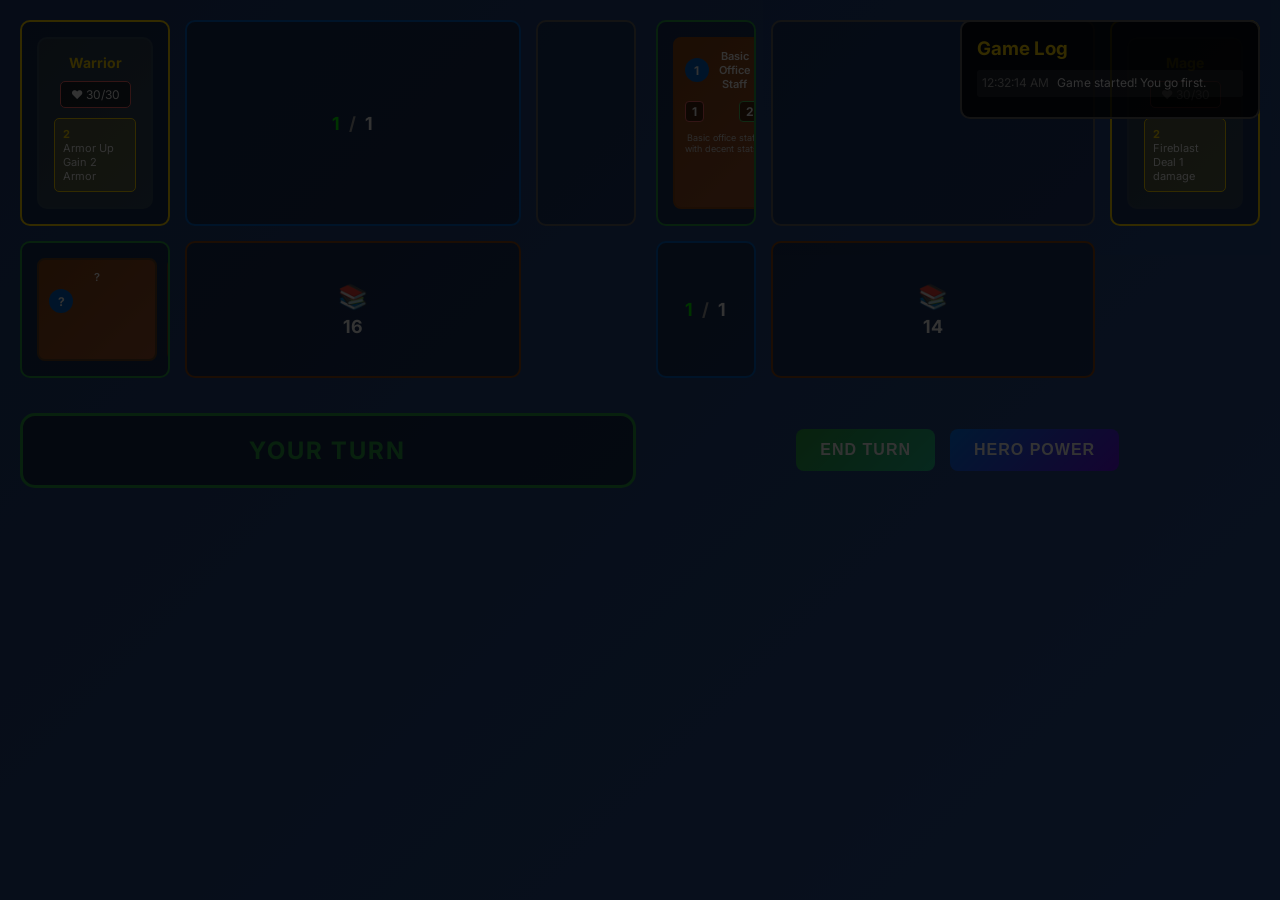
<file: index.html>
<!DOCTYPE html>
<html lang="en">
<head>
    <meta charset="UTF-8">
    <meta name="viewport" content="width=device-width, initial-scale=1.0">
    <title>Hearthstone Simulator</title>
    <link rel="stylesheet" href="style.css">
    <link href="https://fonts.googleapis.com/css2?family=Inter:wght@400;500;600;700&display=swap" rel="stylesheet">
</head>
<body>
    <div id="game-container">
        <!-- Opponent Section -->
        <div class="opponent-section">
            <div class="hero-area" id="opponent-hero">
                <!-- Hero will be rendered here -->
            </div>
            <div class="mana-area" id="opponent-mana">
                <!-- Mana will be rendered here -->
            </div>
            <div class="board-area" id="opponent-board">
                <!-- Minions will be rendered here -->
            </div>
            <div class="hand-area" id="opponent-hand">
                <!-- Hand cards will be rendered here -->
            </div>
            <div class="deck-area" id="opponent-deck">
                <!-- Deck count will be rendered here -->
            </div>
        </div>

        <!-- Turn Indicator -->
        <div class="turn-indicator" id="turn-indicator">
            Your Turn
        </div>

        <!-- Player Section -->
        <div class="player-section">
            <div class="hand-area" id="player-hand">
                <!-- Hand cards will be rendered here -->
            </div>
            <div class="board-area" id="player-board">
                <!-- Minions will be rendered here -->
            </div>
            <div class="hero-area" id="player-hero">
                <!-- Hero will be rendered here -->
            </div>
            <div class="mana-area" id="player-mana">
                <!-- Mana will be rendered here -->
            </div>
            <div class="deck-area" id="player-deck">
                <!-- Deck count will be rendered here -->
            </div>
        </div>

        <!-- Control Panel -->
        <div class="control-panel">
            <button id="end-turn-btn" class="btn btn-primary">End Turn</button>
            <button id="hero-power-btn" class="btn btn-secondary">Hero Power</button>
        </div>

        <!-- Game Log -->
        <div class="game-log-container">
            <h3>Game Log</h3>
            <div id="game-log" class="game-log">
                <!-- Log messages will appear here -->
            </div>
        </div>
    </div>

    <!-- Game Over Overlay -->
    <div id="game-over-overlay" class="overlay hidden">
        <!-- Game over content will be rendered here -->
    </div>

    <!-- Tooltips -->
    <div id="card-tooltip" class="tooltip hidden"></div>
    <div id="minion-tooltip" class="tooltip hidden"></div>
    <div id="hero-tooltip" class="tooltip hidden"></div>

    <script type="module" src="src/main.js"></script>
</body>
</html>
</file>
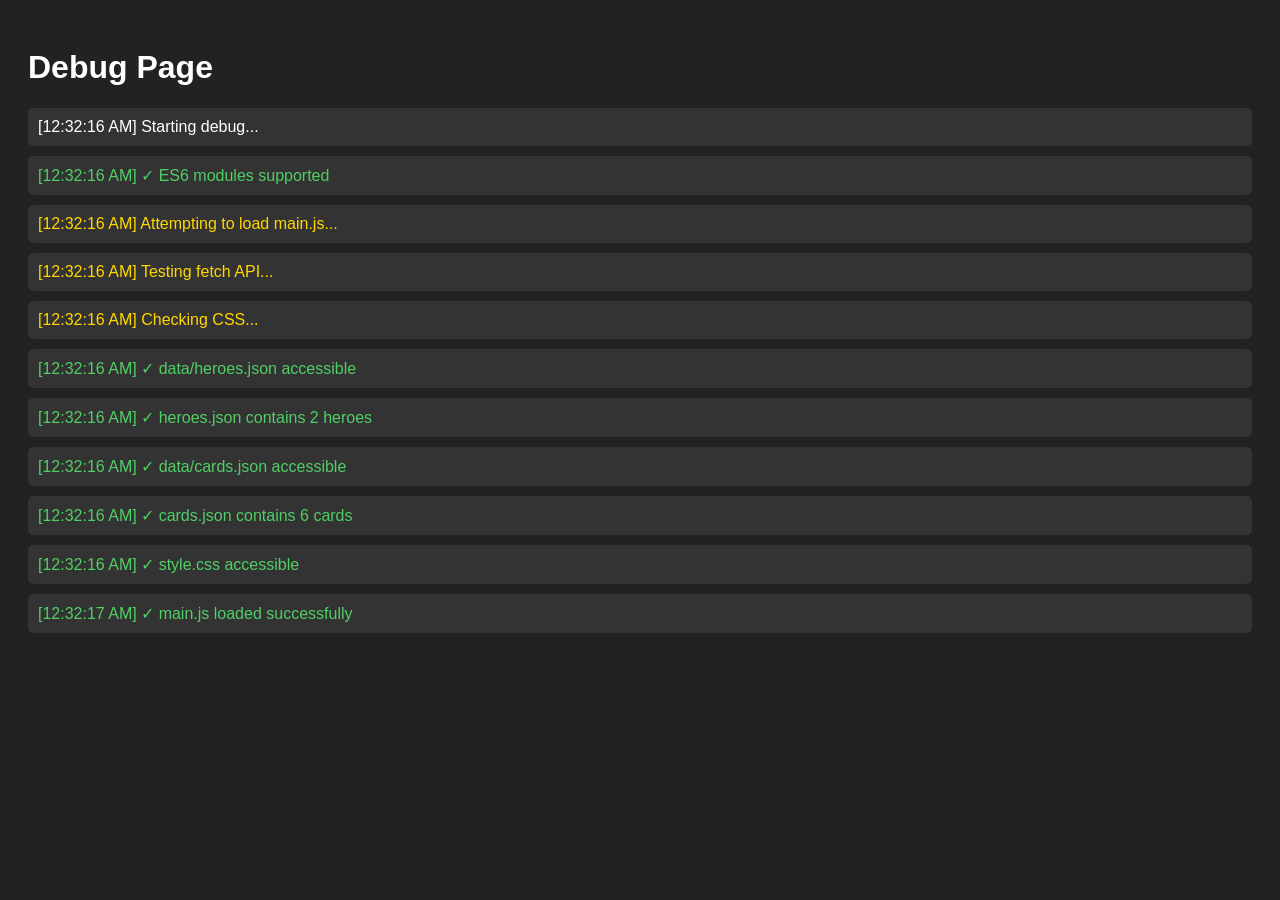
<file: debug.html>
<!DOCTYPE html>
<html lang="en">
<head>
    <meta charset="UTF-8">
    <meta name="viewport" content="width=device-width, initial-scale=1.0">
    <title>Debug Hearthstone Simulator</title>
    <style>
        body {
            font-family: Arial, sans-serif;
            background: #222;
            color: white;
            padding: 20px;
        }
        .debug-info {
            background: #333;
            padding: 10px;
            margin: 10px 0;
            border-radius: 5px;
        }
        .error { color: #ff6b6b; }
        .success { color: #51cf66; }
        .loading { color: #ffd700; }
    </style>
</head>
<body>
    <h1>Debug Page</h1>
    <div id="debug-output"></div>

    <script>
        const debugOutput = document.getElementById('debug-output');
        
        function log(message, type = 'info') {
            const div = document.createElement('div');
            div.className = `debug-info ${type}`;
            div.textContent = `[${new Date().toLocaleTimeString()}] ${message}`;
            debugOutput.appendChild(div);
            console.log(message);
        }

        log('Starting debug...');
        
        // Check if modules are supported
        if ('noModule' in HTMLScriptElement.prototype) {
            log('✓ ES6 modules supported', 'success');
        } else {
            log('❌ ES6 modules not supported', 'error');
        }

        // Try to load main script
        log('Attempting to load main.js...', 'loading');
        
        const script = document.createElement('script');
        script.type = 'module';
        script.src = 'src/main.js';
        
        script.onload = () => {
            log('✓ main.js loaded successfully', 'success');
        };
        
        script.onerror = (error) => {
            log(`❌ Failed to load main.js: ${error}`, 'error');
            
            // Try to load individual modules
            log('Trying to load individual modules...', 'loading');
            testModule('src/core/gameState.js');
            testModule('src/ui/renderGame.js');
        };
        
        function testModule(modulePath) {
            const testScript = document.createElement('script');
            testScript.type = 'module';
            testScript.src = modulePath;
            
            testScript.onload = () => {
                log(`✓ ${modulePath} loaded`, 'success');
            };
            
            testScript.onerror = () => {
                log(`❌ ${modulePath} failed to load`, 'error');
            };
            
            document.head.appendChild(testScript);
        }
        
        document.head.appendChild(script);

        // Check fetch API
        log('Testing fetch API...', 'loading');
        fetch('data/heroes.json')
            .then(response => {
                if (response.ok) {
                    log('✓ data/heroes.json accessible', 'success');
                    return response.json();
                } else {
                    log(`❌ data/heroes.json returned ${response.status}`, 'error');
                }
            })
            .then(data => {
                log(`✓ heroes.json contains ${data.heroes.length} heroes`, 'success');
            })
            .catch(error => {
                log(`❌ Fetch error: ${error.message}`, 'error');
            });

        fetch('data/cards.json')
            .then(response => {
                if (response.ok) {
                    log('✓ data/cards.json accessible', 'success');
                    return response.json();
                } else {
                    log(`❌ data/cards.json returned ${response.status}`, 'error');
                }
            })
            .then(data => {
                log(`✓ cards.json contains ${data.cards.length} cards`, 'success');
            })
            .catch(error => {
                log(`❌ Fetch error: ${error.message}`, 'error');
            });

        // Check CSS
        log('Checking CSS...', 'loading');
        fetch('style.css')
            .then(response => {
                if (response.ok) {
                    log('✓ style.css accessible', 'success');
                } else {
                    log(`❌ style.css returned ${response.status}`, 'error');
                }
            })
            .catch(error => {
                log(`❌ CSS fetch error: ${error.message}`, 'error');
            });
    </script>
</body>
</html>
</file>
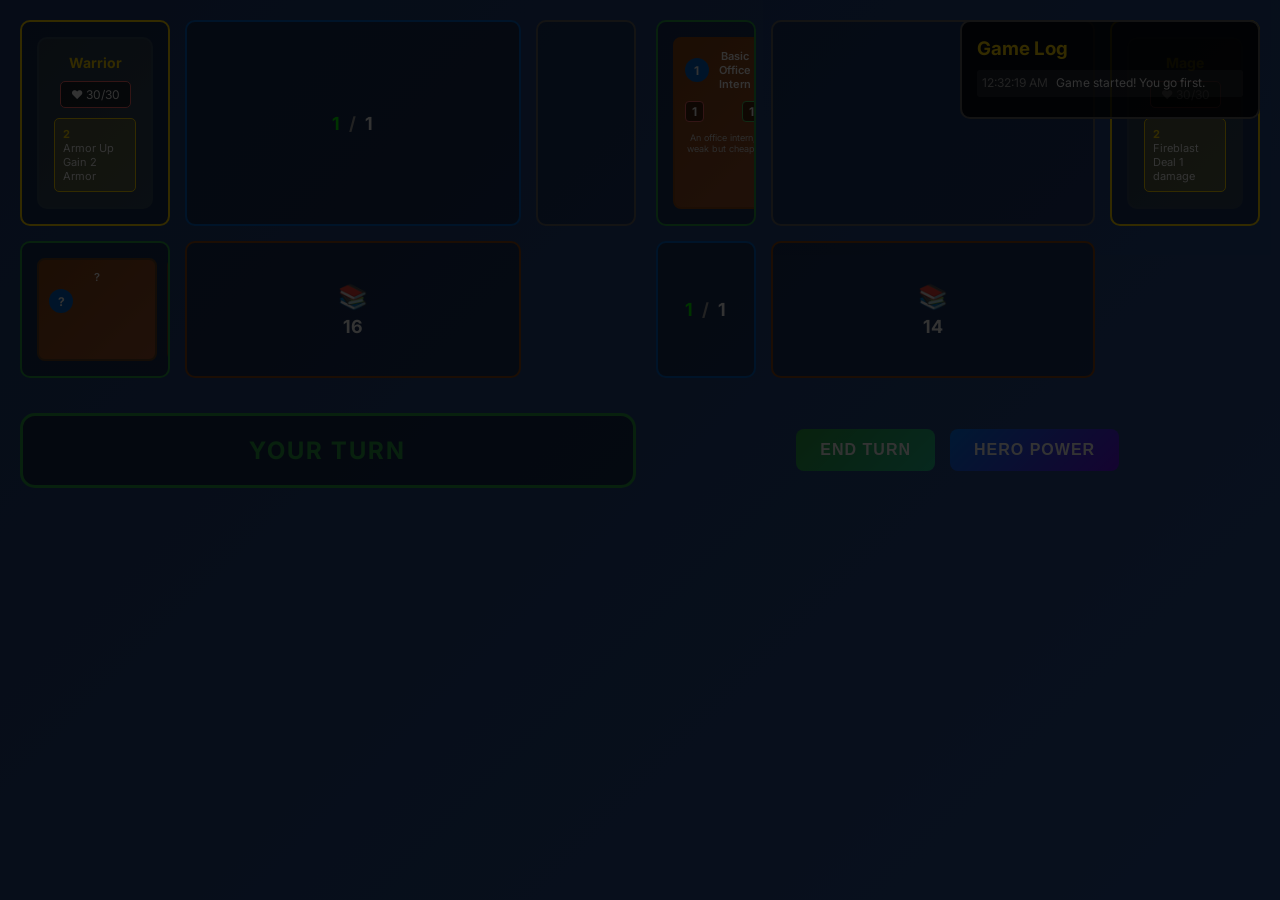
<file: index-safe.html>
<!DOCTYPE html>
<html lang="en">
<head>
    <meta charset="UTF-8">
    <meta name="viewport" content="width=device-width, initial-scale=1.0">
    <title>Hearthstone Simulator (Safe Mode)</title>
    <link rel="stylesheet" href="style.css">
    <link href="https://fonts.googleapis.com/css2?family=Inter:wght@400;500;600;700&display=swap" rel="stylesheet">
    <style>
        .loading-overlay {
            position: fixed;
            top: 0;
            left: 0;
            width: 100%;
            height: 100%;
            background: rgba(0, 0, 0, 0.8);
            color: white;
            display: flex;
            align-items: center;
            justify-content: center;
            z-index: 9999;
            font-family: 'Inter', sans-serif;
        }
        .loading-content {
            text-align: center;
        }
        .spinner {
            border: 4px solid #f3f3f3;
            border-top: 4px solid #ffd700;
            border-radius: 50%;
            width: 40px;
            height: 40px;
            animation: spin 1s linear infinite;
            margin: 0 auto 20px;
        }
        @keyframes spin {
            0% { transform: rotate(0deg); }
            100% { transform: rotate(360deg); }
        }
    </style>
</head>
<body>
    <!-- Loading Overlay -->
    <div class="loading-overlay" id="loading">
        <div class="loading-content">
            <div class="spinner"></div>
            <h2>Loading Hearthstone Simulator...</h2>
            <p>Please wait while we prepare your game.</p>
        </div>
    </div>

    <div id="game-container">
        <!-- Opponent Section -->
        <div class="opponent-section">
            <div class="hero-area" id="opponent-hero">
                <!-- Hero will be rendered here -->
            </div>
            <div class="mana-area" id="opponent-mana">
                <!-- Mana will be rendered here -->
            </div>
            <div class="board-area" id="opponent-board">
                <!-- Minions will be rendered here -->
            </div>
            <div class="hand-area" id="opponent-hand">
                <!-- Hand cards will be rendered here -->
            </div>
            <div class="deck-area" id="opponent-deck">
                <!-- Deck count will be rendered here -->
            </div>
        </div>

        <!-- Turn Indicator -->
        <div class="turn-indicator" id="turn-indicator">
            Your Turn
        </div>

        <!-- Player Section -->
        <div class="player-section">
            <div class="hand-area" id="player-hand">
                <!-- Hand cards will be rendered here -->
            </div>
            <div class="board-area" id="player-board">
                <!-- Minions will be rendered here -->
            </div>
            <div class="hero-area" id="player-hero">
                <!-- Hero will be rendered here -->
            </div>
            <div class="mana-area" id="player-mana">
                <!-- Mana will be rendered here -->
            </div>
            <div class="deck-area" id="player-deck">
                <!-- Deck count will be rendered here -->
            </div>
        </div>

        <!-- Control Panel -->
        <div class="control-panel">
            <button id="end-turn-btn" class="btn btn-primary">End Turn</button>
            <button id="hero-power-btn" class="btn btn-secondary">Hero Power</button>
        </div>

        <!-- Game Log -->
        <div class="game-log-container">
            <h3>Game Log</h3>
            <div id="game-log" class="game-log">
                <!-- Log messages will appear here -->
            </div>
        </div>
    </div>

    <!-- Game Over Overlay -->
    <div id="game-over-overlay" class="overlay hidden">
        <!-- Game over content will be rendered here -->
    </div>

    <!-- Tooltips -->
    <div id="card-tooltip" class="tooltip hidden"></div>
    <div id="minion-tooltip" class="tooltip hidden"></div>
    <div id="hero-tooltip" class="tooltip hidden"></div>

    <script type="module" src="src/main-safe.js"></script>
</body>
</html>
</file>
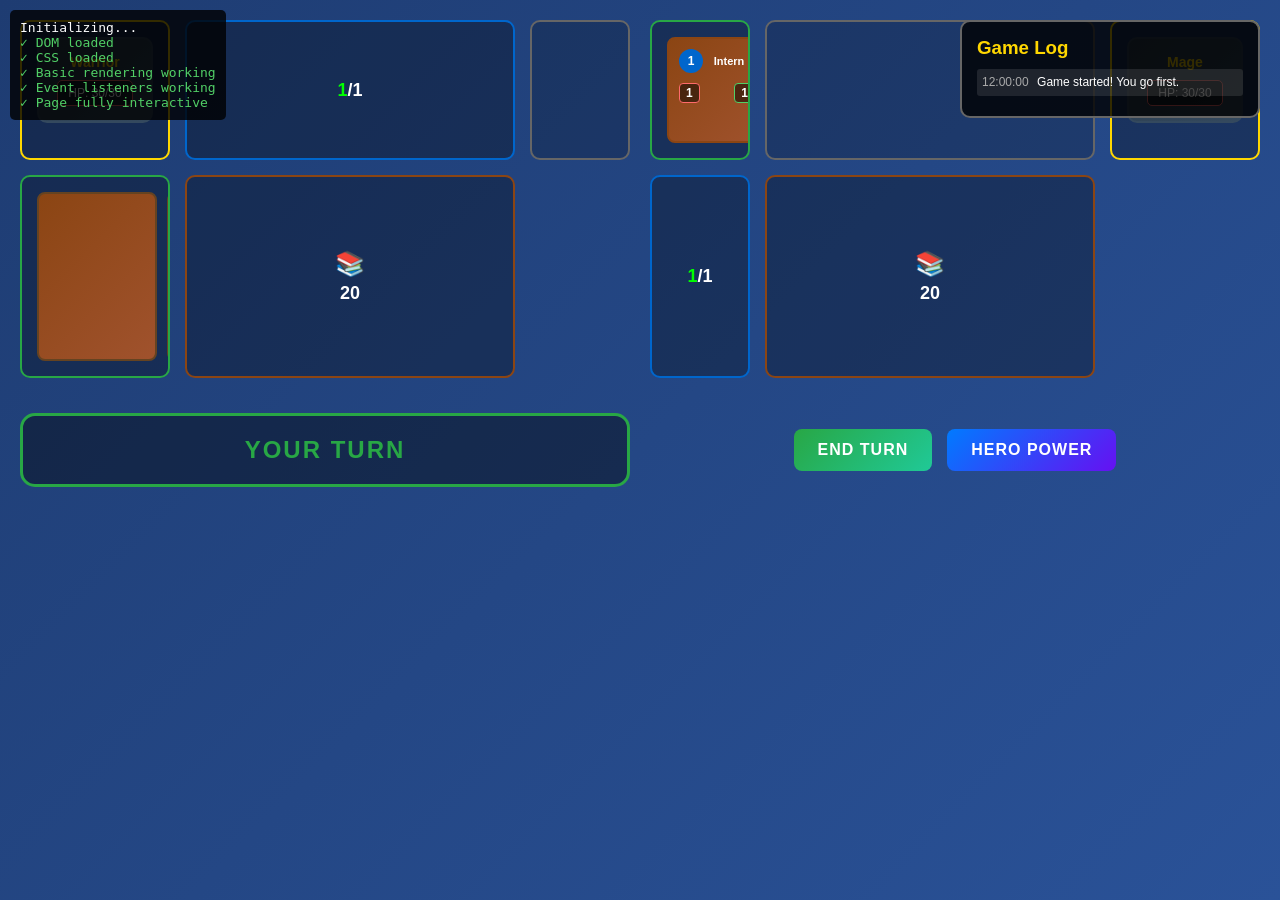
<file: simple.html>
<!DOCTYPE html>
<html lang="en">
<head>
    <meta charset="UTF-8">
    <meta name="viewport" content="width=device-width, initial-scale=1.0">
    <title>Simple Hearthstone Test</title>
    <link rel="stylesheet" href="style.css">
    <style>
        .debug-overlay {
            position: fixed;
            top: 10px;
            left: 10px;
            background: rgba(0,0,0,0.8);
            color: white;
            padding: 10px;
            border-radius: 5px;
            z-index: 9999;
            font-family: monospace;
            max-width: 300px;
        }
        .error { color: #ff6b6b; }
        .success { color: #51cf66; }
    </style>
</head>
<body>
    <div class="debug-overlay" id="debug">
        <div>Initializing...</div>
    </div>

    <div id="game-container">
        <!-- Opponent Section -->
        <div class="opponent-section">
            <div class="hero-area" id="opponent-hero">
                <div class="hero">
                    <div class="hero-portrait">
                        <div class="hero-class">Warrior</div>
                    </div>
                    <div class="hero-stats">
                        <div class="hero-health">
                            <span>HP: 30/30</span>
                        </div>
                    </div>
                </div>
            </div>
            <div class="mana-area" id="opponent-mana">
                <div class="mana-display">
                    <span class="mana-current">1</span>/<span class="mana-max">1</span>
                </div>
            </div>
            <div class="board-area" id="opponent-board"></div>
            <div class="hand-area" id="opponent-hand">
                <div class="card card-back"></div>
                <div class="card card-back"></div>
                <div class="card card-back"></div>
            </div>
            <div class="deck-area" id="opponent-deck">
                <div class="deck-count">
                    <span class="deck-icon">📚</span>
                    <span class="deck-number">20</span>
                </div>
            </div>
        </div>

        <!-- Turn Indicator -->
        <div class="turn-indicator player" id="turn-indicator">
            Your Turn
        </div>

        <!-- Player Section -->
        <div class="player-section">
            <div class="hand-area" id="player-hand">
                <div class="card minion">
                    <div class="card-content">
                        <div class="card-header">
                            <div class="card-cost">1</div>
                            <div class="card-name">Intern</div>
                        </div>
                        <div class="card-stats">
                            <div class="card-attack">1</div>
                            <div class="card-health">1</div>
                        </div>
                    </div>
                </div>
                <div class="card spell">
                    <div class="card-content">
                        <div class="card-header">
                            <div class="card-cost">2</div>
                            <div class="card-name">Heal</div>
                        </div>
                        <div class="card-description">Restore 5 health</div>
                    </div>
                </div>
            </div>
            <div class="board-area" id="player-board"></div>
            <div class="hero-area" id="player-hero">
                <div class="hero">
                    <div class="hero-portrait">
                        <div class="hero-class">Mage</div>
                    </div>
                    <div class="hero-stats">
                        <div class="hero-health">
                            <span>HP: 30/30</span>
                        </div>
                    </div>
                </div>
            </div>
            <div class="mana-area" id="player-mana">
                <div class="mana-display">
                    <span class="mana-current">1</span>/<span class="mana-max">1</span>
                </div>
            </div>
            <div class="deck-area" id="player-deck">
                <div class="deck-count">
                    <span class="deck-icon">📚</span>
                    <span class="deck-number">20</span>
                </div>
            </div>
        </div>

        <!-- Control Panel -->
        <div class="control-panel">
            <button id="end-turn-btn" class="btn btn-primary">End Turn</button>
            <button id="hero-power-btn" class="btn btn-secondary">Hero Power</button>
        </div>

        <!-- Game Log -->
        <div class="game-log-container">
            <h3>Game Log</h3>
            <div id="game-log" class="game-log">
                <div class="log-message">
                    <span class="log-time">12:00:00</span>
                    <span class="log-text">Game started! You go first.</span>
                </div>
            </div>
        </div>
    </div>

    <script>
        const debug = document.getElementById('debug');
        
        function log(message, type = 'info') {
            const div = document.createElement('div');
            div.className = type;
            div.textContent = message;
            debug.appendChild(div);
            console.log(message);
        }

        log('✓ DOM loaded', 'success');
        log('✓ CSS loaded', 'success');
        log('✓ Basic rendering working', 'success');

        // Test basic interactions
        document.getElementById('end-turn-btn').addEventListener('click', () => {
            log('End turn clicked!', 'success');
            const indicator = document.getElementById('turn-indicator');
            indicator.textContent = 'Opponent Turn';
            indicator.className = 'turn-indicator opponent';
            
            setTimeout(() => {
                indicator.textContent = 'Your Turn';
                indicator.className = 'turn-indicator player';
                log('Your turn started', 'success');
            }, 2000);
        });

        document.getElementById('hero-power-btn').addEventListener('click', () => {
            log('Hero power clicked!', 'success');
        });

        // Test card interactions
        document.querySelectorAll('.card').forEach(card => {
            card.addEventListener('click', () => {
                log('Card clicked!', 'success');
            });
        });

        log('✓ Event listeners working', 'success');
        log('✓ Page fully interactive', 'success');
    </script>
</body>
</html>
</file>
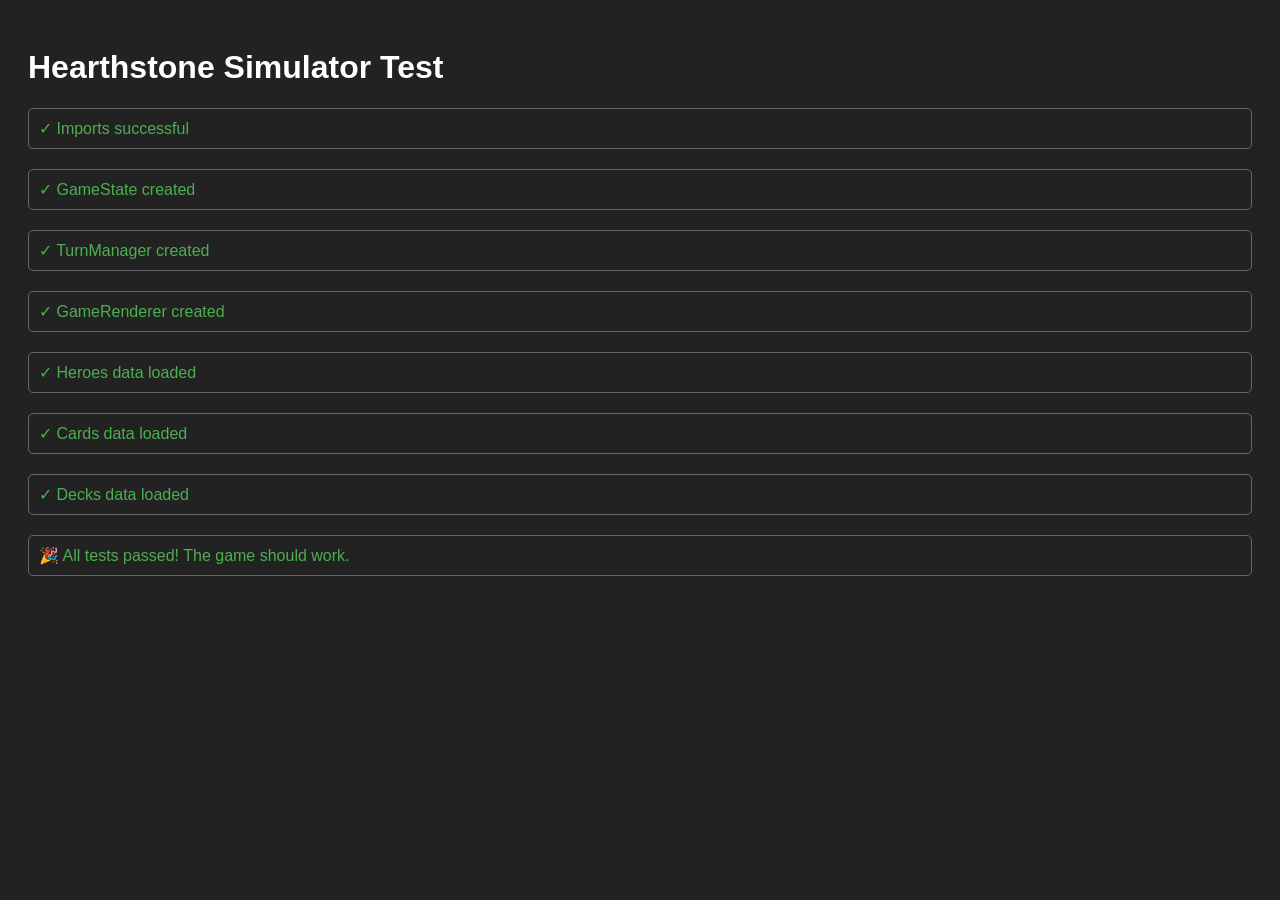
<file: test.html>
<!DOCTYPE html>
<html lang="en">
<head>
    <meta charset="UTF-8">
    <meta name="viewport" content="width=device-width, initial-scale=1.0">
    <title>Test Hearthstone Simulator</title>
    <style>
        body {
            font-family: Arial, sans-serif;
            background: #222;
            color: white;
            padding: 20px;
        }
        .test-section {
            margin: 20px 0;
            padding: 10px;
            border: 1px solid #666;
            border-radius: 5px;
        }
        .success { color: #4CAF50; }
        .error { color: #f44336; }
    </style>
</head>
<body>
    <h1>Hearthstone Simulator Test</h1>
    <div id="test-results"></div>

    <script type="module">
        async function testGame() {
            const results = document.getElementById('test-results');
            
            try {
                // Test imports
                const { GameState } = await import('./src/core/gameState.js');
                const { TurnManager } = await import('./src/core/turnManager.js');
                const { GameRenderer } = await import('./src/ui/renderGame.js');
                
                results.innerHTML += '<div class="test-section success">✓ Imports successful</div>';
                
                // Test game state creation
                const gameState = new GameState();
                results.innerHTML += '<div class="test-section success">✓ GameState created</div>';
                
                // Test turn manager
                const turnManager = new TurnManager(gameState);
                results.innerHTML += '<div class="test-section success">✓ TurnManager created</div>';
                
                // Test renderer
                const renderer = new GameRenderer();
                results.innerHTML += '<div class="test-section success">✓ GameRenderer created</div>';
                
                // Test data loading
                const heroesResponse = await fetch('data/heroes.json');
                const heroesData = await heroesResponse.json();
                results.innerHTML += '<div class="test-section success">✓ Heroes data loaded</div>';
                
                const cardsResponse = await fetch('data/cards.json');
                const cardsData = await cardsResponse.json();
                results.innerHTML += '<div class="test-section success">✓ Cards data loaded</div>';
                
                const decksResponse = await fetch('data/decks.json');
                const decksData = await decksResponse.json();
                results.innerHTML += '<div class="test-section success">✓ Decks data loaded</div>';
                
                results.innerHTML += '<div class="test-section success">🎉 All tests passed! The game should work.</div>';
                
            } catch (error) {
                results.innerHTML += `<div class="test-section error">❌ Error: ${error.message}</div>`;
                console.error('Test error:', error);
            }
        }
        
        testGame();
    </script>
</body>
</html>
</file>
<file: style.css>
/* Hearthstone Simulator Styles */
* {
  margin: 0;
  padding: 0;
  box-sizing: border-box;
}

body {
  font-family: 'Inter', sans-serif;
  background: linear-gradient(135deg, #1e3c72 0%, #2a5298 100%);
  color: #fff;
  height: 100vh;
  overflow: hidden;
}

#game-container {
  display: grid;
  grid-template-rows: 1fr auto 1fr;
  height: 100vh;
  gap: 20px;
  padding: 20px;
}

/* Opponent Section */
.opponent-section {
  display: grid;
  grid-template-columns: 150px 1fr 100px;
  grid-template-rows: auto 1fr auto;
  gap: 15px;
}

/* Player Section */
.player-section {
  display: grid;
  grid-template-columns: 100px 1fr 150px;
  grid-template-rows: auto 1fr auto;
  gap: 15px;
}

/* Common Areas */
.hero-area {
  background: rgba(0, 0, 0, 0.3);
  border-radius: 10px;
  padding: 15px;
  border: 2px solid #ffd700;
  min-height: 120px;
}

.mana-area {
  background: rgba(0, 0, 0, 0.3);
  border-radius: 10px;
  padding: 10px;
  border: 2px solid #0066cc;
  display: flex;
  align-items: center;
  justify-content: center;
}

.board-area {
  background: rgba(0, 0, 0, 0.2);
  border-radius: 10px;
  padding: 15px;
  border: 2px solid #666;
  display: flex;
  gap: 10px;
  overflow-x: auto;
  min-height: 140px;
}

.hand-area {
  background: rgba(0, 0, 0, 0.3);
  border-radius: 10px;
  padding: 15px;
  border: 2px solid #28a745;
  display: flex;
  gap: 10px;
  overflow-x: auto;
  min-height: 120px;
}

.deck-area {
  background: rgba(0, 0, 0, 0.3);
  border-radius: 10px;
  padding: 10px;
  border: 2px solid #8b4513;
  display: flex;
  align-items: center;
  justify-content: center;
  font-size: 18px;
  font-weight: bold;
}

/* Turn Indicator */
.turn-indicator {
  grid-row: 2;
  background: rgba(0, 0, 0, 0.4);
  border-radius: 15px;
  padding: 20px;
  text-align: center;
  font-size: 24px;
  font-weight: bold;
  border: 3px solid #ffd700;
  text-transform: uppercase;
  letter-spacing: 2px;
}

.turn-indicator.player {
  border-color: #28a745;
  color: #28a745;
}

.turn-indicator.opponent {
  border-color: #dc3545;
  color: #dc3545;
}

/* Control Panel */
.control-panel {
  grid-row: 2;
  display: flex;
  gap: 15px;
  justify-content: center;
  align-items: center;
}

.btn {
  padding: 12px 24px;
  border: none;
  border-radius: 8px;
  font-size: 16px;
  font-weight: 600;
  cursor: pointer;
  transition: all 0.3s ease;
  text-transform: uppercase;
  letter-spacing: 1px;
}

.btn-primary {
  background: linear-gradient(135deg, #28a745, #20c997);
  color: white;
}

.btn-primary:hover {
  background: linear-gradient(135deg, #218838, #1ea085);
  transform: translateY(-2px);
  box-shadow: 0 4px 8px rgba(0, 0, 0, 0.3);
}

.btn-secondary {
  background: linear-gradient(135deg, #007bff, #6610f2);
  color: white;
}

.btn-secondary:hover {
  background: linear-gradient(135deg, #0056b3, #520dc2);
  transform: translateY(-2px);
  box-shadow: 0 4px 8px rgba(0, 0, 0, 0.3);
}

.btn:disabled {
  opacity: 0.5;
  cursor: not-allowed;
  transform: none;
}

/* Game Log */
.game-log-container {
  position: fixed;
  right: 20px;
  top: 20px;
  width: 300px;
  max-height: 400px;
  background: rgba(0, 0, 0, 0.8);
  border-radius: 10px;
  padding: 15px;
  border: 2px solid #666;
}

.game-log-container h3 {
  margin-bottom: 10px;
  color: #ffd700;
}

.game-log {
  max-height: 350px;
  overflow-y: auto;
  font-size: 12px;
  line-height: 1.4;
}

.log-message {
  margin-bottom: 5px;
  padding: 5px;
  border-radius: 3px;
  background: rgba(255, 255, 255, 0.1);
}

.log-message.highlight {
  background: rgba(255, 215, 0, 0.3);
  border: 1px solid #ffd700;
}

.log-time {
  color: #aaa;
  margin-right: 5px;
}

/* Card Styles */
.card {
  background: linear-gradient(135deg, #2c3e50, #34495e);
  border: 2px solid #34495e;
  border-radius: 8px;
  padding: 10px;
  min-width: 120px;
  max-width: 140px;
  cursor: pointer;
  transition: all 0.3s ease;
  position: relative;
}

.card:hover {
  transform: translateY(-5px);
  box-shadow: 0 8px 16px rgba(0, 0, 0, 0.4);
  border-color: #ffd700;
}

.card.minion {
  border-color: #8b4513;
}

.card.spell {
  border-color: #4169e1;
}

.card-back {
  background: linear-gradient(135deg, #8b4513, #a0522d);
  border: 2px solid #654321;
}

.card-content {
  display: flex;
  flex-direction: column;
  gap: 5px;
}

.card-header {
  display: flex;
  justify-content: space-between;
  align-items: center;
}

.card-cost {
  background: #0066cc;
  color: white;
  border-radius: 50%;
  width: 24px;
  height: 24px;
  display: flex;
  align-items: center;
  justify-content: center;
  font-weight: bold;
  font-size: 12px;
}

.card-name {
  font-size: 11px;
  font-weight: 600;
  text-align: center;
  color: #fff;
  flex: 1;
}

.card-stats {
  display: flex;
  justify-content: space-between;
  align-items: center;
  margin-top: 5px;
}

.card-attack, .card-health {
  background: rgba(0, 0, 0, 0.5);
  color: white;
  border-radius: 4px;
  padding: 2px 6px;
  font-weight: bold;
  font-size: 12px;
}

.card-attack {
  border: 1px solid #ff6b6b;
}

.card-health {
  border: 1px solid #51cf66;
}

.card-description {
  font-size: 9px;
  color: #ddd;
  text-align: center;
  margin-top: 5px;
}

.keyword {
  background: #ffd700;
  color: #000;
  padding: 1px 4px;
  border-radius: 3px;
  font-size: 8px;
  font-weight: bold;
  margin-right: 2px;
}

/* Minion Styles */
.minion {
  background: linear-gradient(135deg, #8b4513, #a0522d);
  border: 2px solid #654321;
  border-radius: 8px;
  padding: 10px;
  min-width: 100px;
  max-width: 120px;
  cursor: pointer;
  transition: all 0.3s ease;
  position: relative;
}

.minion:hover {
  transform: translateY(-3px);
  box-shadow: 0 6px 12px rgba(0, 0, 0, 0.4);
  border-color: #ffd700;
}

.minion.can-attack {
  border-color: #28a745;
  box-shadow: 0 0 10px rgba(40, 167, 69, 0.5);
}

.minion.dead {
  opacity: 0.5;
  transform: scale(0.9);
}

.minion-content {
  display: flex;
  flex-direction: column;
  gap: 5px;
}

.minion-name {
  font-size: 11px;
  font-weight: 600;
  text-align: center;
  color: #fff;
}

.minion-stats {
  display: flex;
  justify-content: space-between;
  align-items: center;
}

.minion-attack, .minion-health {
  background: rgba(0, 0, 0, 0.5);
  color: white;
  border-radius: 4px;
  padding: 2px 6px;
  font-weight: bold;
  font-size: 12px;
}

.minion-attack {
  border: 1px solid #ff6b6b;
}

.minion-health {
  border: 1px solid #51cf66;
}

.minion-health.damaged {
  background: rgba(255, 0, 0, 0.3);
}

/* Hero Styles */
.hero {
  background: linear-gradient(135deg, #2c3e50, #34495e);
  border: 2px solid #34495e;
  border-radius: 10px;
  padding: 15px;
  cursor: pointer;
  transition: all 0.3s ease;
}

.hero:hover {
  transform: scale(1.05);
  box-shadow: 0 8px 16px rgba(0, 0, 0, 0.4);
  border-color: #ffd700;
}

.hero-portrait {
  text-align: center;
  margin-bottom: 10px;
}

.hero-class {
  font-size: 14px;
  font-weight: bold;
  color: #ffd700;
  margin-bottom: 5px;
}

.hero-stats {
  display: flex;
  justify-content: space-around;
  gap: 10px;
}

.hero-health, .hero-armor {
  background: rgba(0, 0, 0, 0.5);
  padding: 5px 10px;
  border-radius: 5px;
  font-size: 12px;
}

.hero-health {
  border: 1px solid #ff6b6b;
}

.hero-armor {
  border: 1px solid #4169e1;
}

.hero-health.damaged {
  background: rgba(255, 0, 0, 0.3);
}

.hero-power {
  margin-top: 10px;
  padding: 8px;
  background: rgba(255, 215, 0, 0.2);
  border: 1px solid #ffd700;
  border-radius: 5px;
  font-size: 11px;
}

.hero-power.used {
  opacity: 0.5;
}

.hero-power-cost {
  color: #ffd700;
  font-weight: bold;
}

/* Mana Display */
.mana-display {
  font-size: 18px;
  font-weight: bold;
}

.mana-current {
  color: #00ff00;
}

.mana-max {
  color: #ffffff;
}

.mana-separator {
  color: #aaaaaa;
  margin: 0 5px;
}

/* Deck Count */
.deck-count {
  display: flex;
  flex-direction: column;
  align-items: center;
  gap: 5px;
}

.deck-icon {
  font-size: 24px;
}

.deck-number {
  font-size: 18px;
  font-weight: bold;
}

/* Tooltips */
.tooltip {
  position: fixed;
  background: rgba(0, 0, 0, 0.9);
  border: 2px solid #ffd700;
  border-radius: 8px;
  padding: 15px;
  z-index: 1000;
  max-width: 250px;
  pointer-events: none;
}

.tooltip-content {
  display: flex;
  flex-direction: column;
  gap: 8px;
}

.tooltip-header {
  display: flex;
  justify-content: space-between;
  align-items: center;
}

.tooltip-cost {
  background: #0066cc;
  color: white;
  border-radius: 50%;
  width: 24px;
  height: 24px;
  display: flex;
  align-items: center;
  justify-content: center;
  font-weight: bold;
  font-size: 12px;
}

.tooltip-name {
  font-size: 14px;
  font-weight: bold;
  color: #ffd700;
}

.tooltip-stats {
  display: flex;
  justify-content: space-between;
  font-size: 12px;
}

.tooltip-attack, .tooltip-health {
  background: rgba(0, 0, 0, 0.5);
  padding: 2px 6px;
  border-radius: 3px;
}

.tooltip-description {
  font-size: 11px;
  color: #ddd;
  line-height: 1.3;
}

/* Highlights */
.highlight-attack-target {
  border-color: #ff0000 !important;
  box-shadow: 0 0 15px rgba(255, 0, 0, 0.6) !important;
}

.highlight-spell-target {
  border-color: #4169e1 !important;
  box-shadow: 0 0 15px rgba(65, 105, 225, 0.6) !important;
}

.highlighted {
  border-color: #ffd700 !important;
  box-shadow: 0 0 15px rgba(255, 215, 0, 0.6) !important;
}

/* Overlay */
.overlay {
  position: fixed;
  top: 0;
  left: 0;
  width: 100%;
  height: 100%;
  background: rgba(0, 0, 0, 0.8);
  display: flex;
  align-items: center;
  justify-content: center;
  z-index: 2000;
}

.game-over-content {
  background: linear-gradient(135deg, #2c3e50, #34495e);
  border: 3px solid #ffd700;
  border-radius: 15px;
  padding: 30px;
  text-align: center;
}

.game-over-content h2 {
  color: #ffd700;
  margin-bottom: 20px;
  font-size: 32px;
}

.winner {
  font-size: 24px;
  font-weight: bold;
  margin-bottom: 20px;
}

.game-over-content button {
  padding: 12px 24px;
  background: #28a745;
  color: white;
  border: none;
  border-radius: 8px;
  font-size: 16px;
  cursor: pointer;
}

.game-over-content button:hover {
  background: #218838;
}

/* Responsive Design */
@media (max-width: 768px) {
  #game-container {
    padding: 10px;
    gap: 10px;
  }
  
  .game-log-container {
    position: static;
    width: 100%;
    max-height: 200px;
    margin-top: 10px;
  }
  
  .control-panel {
    flex-direction: column;
    gap: 10px;
  }
  
  .btn {
    padding: 10px 20px;
    font-size: 14px;
  }
}

/* Animations */
@keyframes fadeIn {
  from { opacity: 0; transform: translateY(20px); }
  to { opacity: 1; transform: translateY(0); }
}

@keyframes pulse {
  0% { transform: scale(1); }
  50% { transform: scale(1.05); }
  100% { transform: scale(1); }
}

.card, .minion, .hero {
  animation: fadeIn 0.5s ease-out;
}

.can-attack {
  animation: pulse 2s infinite;
}

/* Scrollbar Styling */
::-webkit-scrollbar {
  width: 8px;
  height: 8px;
}

::-webkit-scrollbar-track {
  background: rgba(0, 0, 0, 0.3);
  border-radius: 4px;
}

::-webkit-scrollbar-thumb {
  background: rgba(255, 215, 0, 0.6);
  border-radius: 4px;
}

::-webkit-scrollbar-thumb:hover {
  background: rgba(255, 215, 0, 0.8);
}
</file>
